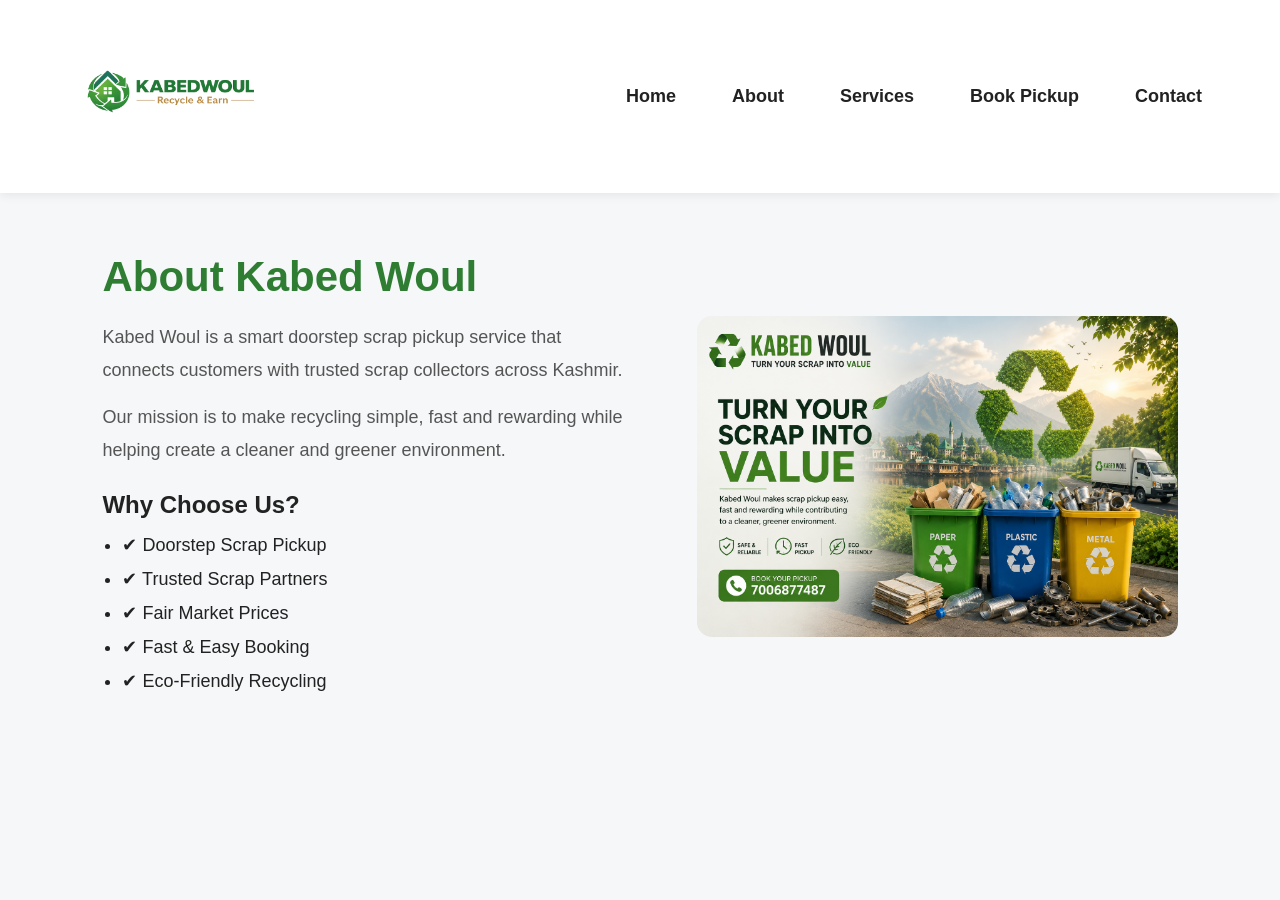
<file: about.html>
<!DOCTYPE html>
<html lang="en">

<head>
    <meta charset="UTF-8">
    <meta name="viewport" content="width=device-width, initial-scale=1.0">
    <title>About | Kabed Woul</title>
    <link rel="stylesheet" href="style.css">
</head>

<body>
<header>

    <div class="logo">
        <img src="logo.png.png" alt="Kabed Woul Logo">
    </div>

    <nav>
        <a href="index.html">Home</a>
        <a href="about.html">About</a>
        <a href="services.html">Services</a>
        <a href="pickup.html">Book Pickup</a>
        <a href="contact.html">Contact</a>
    </nav>

</header>
<section class="about-page">

    <div class="about-content">

        <h1>About Kabed Woul</h1>

        <p>
            Kabed Woul is a smart doorstep scrap pickup service that connects
            customers with trusted scrap collectors across Kashmir.
        </p>

        <p>
            Our mission is to make recycling simple, fast and rewarding while
            helping create a cleaner and greener environment.
        </p>

        <h2>Why Choose Us?</h2>

        <ul>
            <li>✔ Doorstep Scrap Pickup</li>
            <li>✔ Trusted Scrap Partners</li>
            <li>✔ Fair Market Prices</li>
            <li>✔ Fast & Easy Booking</li>
            <li>✔ Eco-Friendly Recycling</li>
        </ul>

    </div>

    <div class="about-image">
        <img src="hero.png.png" alt="About Kabed Woul">
    </div>

</section>
</body>

</html>
</file>
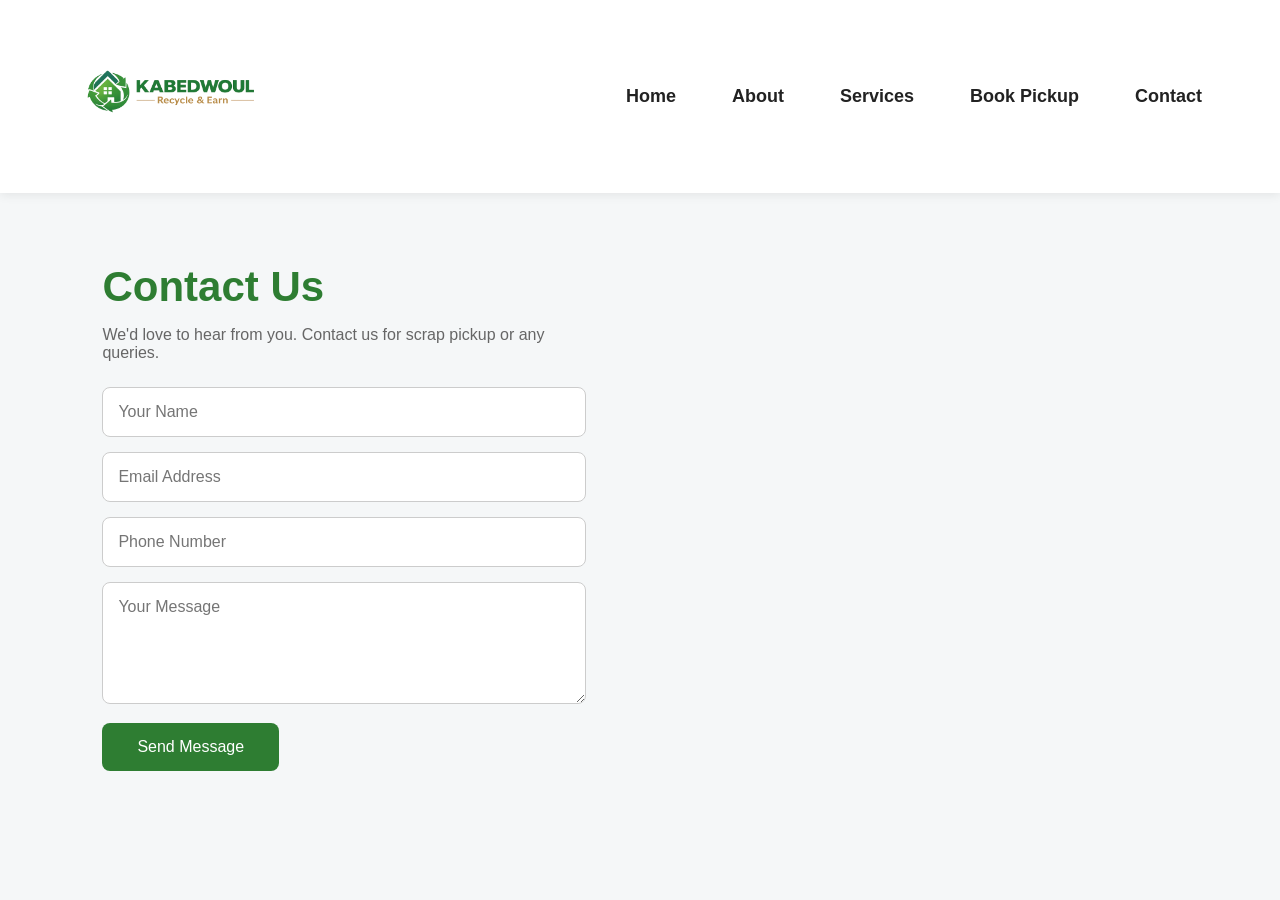
<file: contact.html>
<!DOCTYPE html>
<html lang="en">

<head>
    <meta charset="UTF-8">
    <meta name="viewport" content="width=device-width, initial-scale=1.0">
    <title>About | Kabed Woul</title>
    <link rel="stylesheet" href="style.css">
</head>

<body>
<header>

    <div class="logo">
        <img src="logo.png.png" alt="Kabed Woul Logo">
    </div>

    <nav>
        <a href="index.html">Home</a>
        <a href="about.html">About</a>
        <a href="services.html">Services</a>
        <a href="pickup.html">Book Pickup</a>
        <a href="contact.html">Contact</a>
    </nav>

</header>

    <section class="contact-page">

        <div class="contact-info">

            <h1>Contact Us</h1>

            <p>
                We'd love to hear from you. Contact us for scrap pickup or any queries.
            </p>

            <form id="contactForm">

    <input type="text"
           name="name"
           placeholder="Your Name"
           required>

    <input type="email"
           name="email"
           placeholder="Email Address"
           required>

    <input type="tel"
           name="phone"
           placeholder="Phone Number"
           pattern="[0-9]{10}"
           maxlength="10"
           required>

    <textarea
        name="message"
        rows="5"
        placeholder="Your Message"
        required></textarea>

    <button type="submit" id="contactBtn">
        Send Message
    </button>

</form>

            <!-- Thank you message (hidden by default) -->
            <div id="thankYouMsg" class="thank-you-box" style="display:none;">
                <h2>🎉 Thank You!</h2>
                <p>Your message has been received. We'll get back to you soon.</p>
            </div>

        </div>

    </section>

    <script>

const form = document.getElementById("contactForm");
const thankYouMsg = document.getElementById("thankYouMsg");
const contactBtn = document.getElementById("contactBtn");

form.addEventListener("submit", function(e){

    e.preventDefault();

    contactBtn.innerHTML = "Sending...";
    contactBtn.disabled = true;

    const formData = new FormData(form);

    fetch("https://script.google.com/macros/s/AKfycbzAAVQ7XO1Yp2aNNHppt8vSgqlgunFBsj13kJ1pz7P5gMT0FyqTj_kMWl3Ke80SSI9H/exec", {

        method: "POST",

        body: formData

    })

    .then(response => response.text())

    .then(data => {

        form.style.display = "none";
        thankYouMsg.style.display = "block";

    })

    .catch(error => {

        alert("Unable to send your message.");
        console.error(error);

        contactBtn.innerHTML = "Send Message";
        contactBtn.disabled = false;

    });

});

</script>

</body>
</html>
</file>
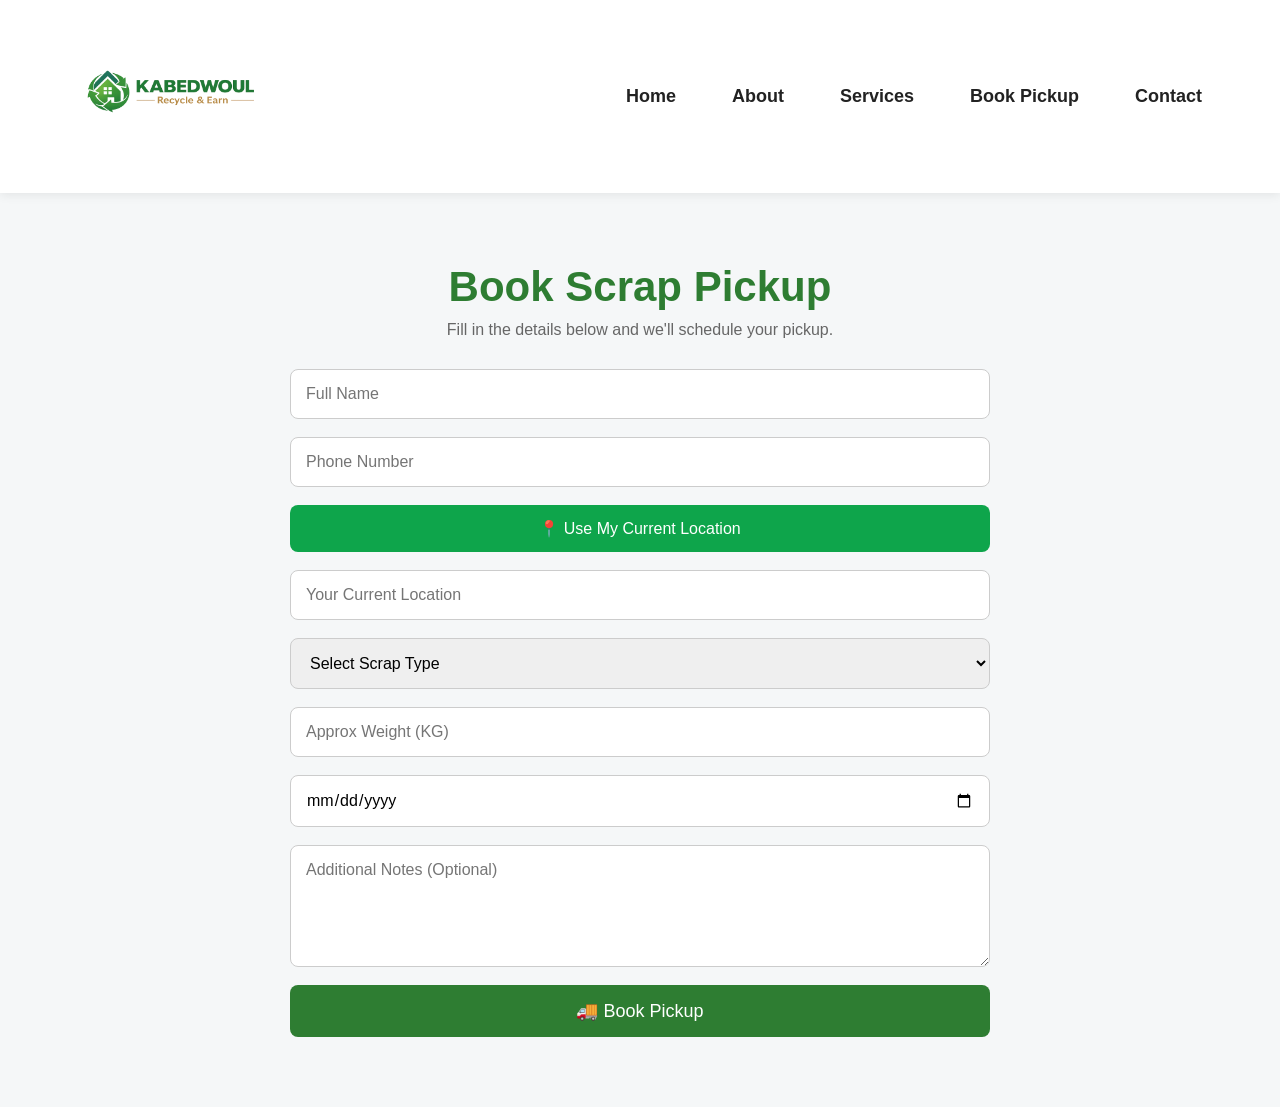
<file: pickup.html>
<!DOCTYPE html>
<html lang="en">

<head>
    <meta charset="UTF-8">
    <meta name="viewport" content="width=device-width, initial-scale=1.0">
    <title>Book Pickup | Kabed Woul</title>
    <link rel="stylesheet" href="style.css">
</head>

<body>

<header>

    <div class="logo">
        <img src="logo.png.png" alt="Kabed Woul Logo">
    </div>

    <nav>
        <a href="index.html">Home</a>
        <a href="about.html">About</a>
        <a href="services.html">Services</a>
        <a href="pickup.html">Book Pickup</a>
        <a href="contact.html">Contact</a>
    </nav>

</header>

<section class="pickup-page">

    <h1>Book Scrap Pickup</h1>

    <p>Fill in the details below and we'll schedule your pickup.</p>

    <form class="pickup-form" id="pickupForm">

        <input type="text"
               name="name"
               placeholder="Full Name"
               required>

        <input type="tel"
               name="phone"
               placeholder="Phone Number"
               pattern="[0-9]{10}"
               maxlength="10"
               required>

        <button type="button" id="locationBtn">
            📍 Use My Current Location
        </button>

        <input type="text"
               id="locationBox"
               name="location"
               placeholder="Your Current Location"
               readonly
               required>

        <select name="scrapType" required>
            <option value="">Select Scrap Type</option>
            <option>Paper</option>
            <option>Plastic</option>
            <option>Metal</option>
            <option>E-Waste</option>
            <option>Cardboard</option>
            <option>Mixed Scrap</option>
        </select>

        <input type="number"
               name="weight"
               placeholder="Approx Weight (KG)"
               min="1"
               required>

        <input type="date"
               name="pickupDate"
               required>

        <textarea
            name="notes"
            rows="5"
            placeholder="Additional Notes (Optional)"></textarea>

        <button type="submit" id="submitBtn">
            🚚 Book Pickup
        </button>

    </form>

    <div id="successMessage" class="success-box" style="display:none;">

        <h2>✅ Pickup Request Submitted Successfully!</h2>

        <p>Thank you for choosing <strong>Kabed Woul</strong>.</p>

        <p>Your pickup request has been received successfully.</p>

        <p>📞 Our team will contact you shortly.</p>

        <p>🚚 Your pickup will be scheduled within a maximum of <strong>24 hours.</strong></p>

        <p><strong>Request ID:</strong> <span id="requestId"></span></p>

        <br>

        <a href="index.html" class="btn-home">
            🏠 Back to Home
        </a>

        <button type="button"
                class="btn-again"
                onclick="location.reload()">
            📋 Book Another Pickup
        </button>

    </div>

</section>
<script>
const locationBtn = document.getElementById("locationBtn");
const locationBox = document.getElementById("locationBox");

const pickupForm = document.querySelector(".pickup-form");
const successBox = document.getElementById("successMessage");
const requestId = document.getElementById("requestId");

// Current Location
locationBtn.addEventListener("click", () => {

    if (!navigator.geolocation) {
        alert("Geolocation is not supported by your browser.");
        return;
    }

    navigator.geolocation.getCurrentPosition(async (position) => {

        const lat = position.coords.latitude;
        const lon = position.coords.longitude;

        try {

            const response = await fetch(
                `https://nominatim.openstreetmap.org/reverse?format=json&lat=${lat}&lon=${lon}`
            );

            const data = await response.json();

            locationBox.value = data.display_name;

        } catch (error) {

            locationBox.value = "Unable to fetch address.";

        }

    }, () => {

        alert("Location permission denied.");

    });

});

// Form Submit
pickupForm.addEventListener("submit", function(e){

    e.preventDefault();

    const formData = new FormData(pickupForm);

    const submitBtn = document.getElementById("submitBtn");
    submitBtn.innerHTML = "Submitting...";
    submitBtn.disabled = true;

    fetch("https://script.google.com/macros/s/AKfycbwW2faqqM8oieJjBBXw7KlqMXHrHTLJi55guUE-EJpTCMhYlXnrElrOBnn9mI8k4DvuHA/exec", {
        method: "POST",
        body: formData
    })

    .then(response => response.text())

    .then(data => {

        const id = "KW-" + Math.floor(1000 + Math.random() * 9000);

        requestId.innerText = id;

        pickupForm.style.display = "none";

        successBox.style.display = "block";

    })

    .catch(error => {

        alert("❌ Unable to submit your pickup request.\nPlease try again.");

        submitBtn.innerHTML = "🚚 Book Pickup";
        submitBtn.disabled = false;

        console.error(error);

    });

});
</script>
</body>
</html>
</file>
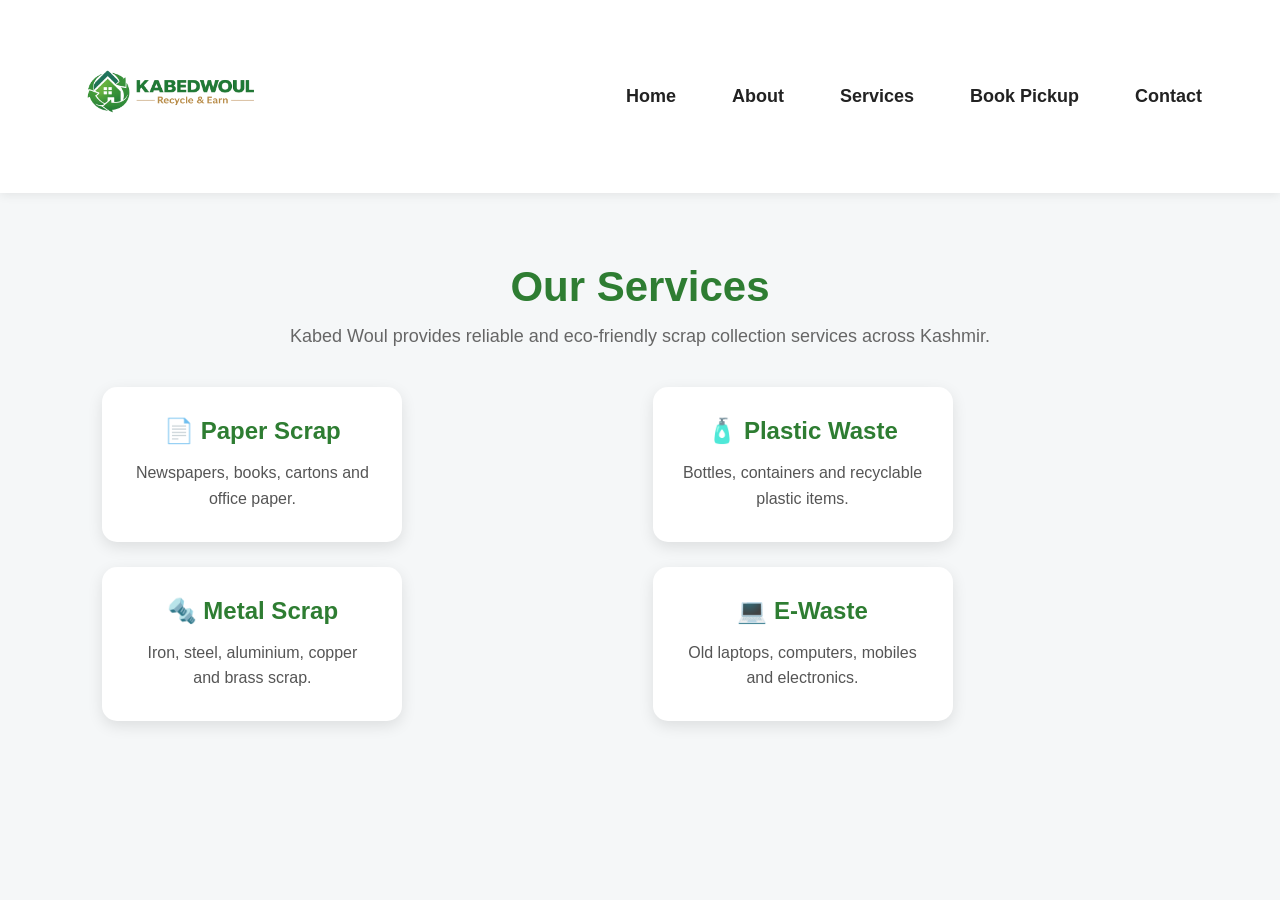
<file: services.html>
<!DOCTYPE html>
<html lang="en">

<head>
    <meta charset="UTF-8">
    <meta name="viewport" content="width=device-width, initial-scale=1.0">
    <title>Services | Kabed Woul</title>
    <link rel="stylesheet" href="style.css">
</head>

<body>

<header>

    <div class="logo">
        <img src="logo.png.png" alt="Kabed Woul Logo">
    </div>

    <nav>
        <a href="index.html">Home</a>
        <a href="about.html">About</a>
        <a href="services.html">Services</a>
        <a href="pickup.html">Book Pickup</a>
        <a href="contact.html">Contact</a>
    </nav>

</header>

<!-- SERVICES START -->

<section class="services-page">

<h1>Our Services</h1>

<p class="service-text">
Kabed Woul provides reliable and eco-friendly scrap collection services across Kashmir.
</p>

<div class="service-cards">

<div class="service-card">
<h2>📄 Paper Scrap</h2>
<p>Newspapers, books, cartons and office paper.</p>
</div>

<div class="service-card">
<h2>🧴 Plastic Waste</h2>
<p>Bottles, containers and recyclable plastic items.</p>
</div>

<div class="service-card">
<h2>🔩 Metal Scrap</h2>
<p>Iron, steel, aluminium, copper and brass scrap.</p>
</div>

<div class="service-card">
<h2>💻 E-Waste</h2>
<p>Old laptops, computers, mobiles and electronics.</p>
</div>

</div>

</section>

</body>
</html>
</file>
<file: style.css>
/* RESET */

*{
margin:0;
padding:0;
box-sizing:border-box;
font-family:'Poppins',sans-serif;
scroll-behavior:smooth;
}

body{
background:#f5f7f8;
color:#222;
}

/* HEADER */

header{
background:#ffffff;
display:flex;
justify-content:space-between;
align-items:center;
padding:15px 4%;
box-shadow:0 4px 15px rgba(0,0,0,.08);
position:sticky;
top:0;
z-index:1000;
}

.logo{
display:flex;
align-items:center;
}

.logo img{
    width:280px;
    height:auto; 
}
   /* display:block;
  /*  object-fit:contain;



/* NAVIGATION */

nav{
display:flex;
gap:20px;
}

nav a{
text-decoration:none;
font-size: 18px;
font-weight:500;
white-space: nowrap;
color:#222;
transition:.3s;
}

nav a:hover{
color:#16a34a;
}

/* HERO */

.hero{
height:90vh;
display:flex;
justify-content:center;
align-items:center;
text-align:center;
padding:20px;
background:linear-gradient(rgba(0,0,0,.55),rgba(0,0,0,.55)),
url("https://images.unsplash.com/photo-1532996122724-e3c354a0b15b");
background-size:cover;
background-position:center;
color:white;
}

.hero h1{
font-size:58px;
margin-bottom:20px;
}

.hero p{
font-size:22px;
margin-bottom:35px;
}

.btn{
display:inline-block;
padding:15px 35px;
background:#16a34a;
color:white;
text-decoration:none;
border-radius:8px;
font-size:18px;
font-weight:bold;
transition:.3s;
}

.btn:hover{
background:#0d7a38;
transform:translateY(-3px);
}

/* SECTIONS */

.container{
max-width:1200px;
margin:auto;
padding:80px 20px;
}

.title{
font-size:38px;
text-align:center;
color:#16a34a;
margin-bottom:20px;
}

.subtitle{
text-align:center;
color:#666;
margin-bottom:50px;
line-height:28px;
}

/* CARDS */

.cards{
display:flex;
flex-wrap:wrap;
justify-content:center;
gap:25px;
}

.card{
background:white;
width:280px;
padding:30px;
border-radius:12px;
text-align:center;
box-shadow:0 8px 20px rgba(0,0,0,.08);
transition:.3s;
}

.card:hover{
transform:translateY(-8px);
}

.card h3{
margin:15px 0;
color:#16a34a;
}

/* BUTTON */

button{
background:#16a34a;
color:white;
border:none;
padding:15px 30px;
border-radius:8px;
cursor:pointer;
font-size:16px;
transition:.3s;
}

button:hover{
background:#0d7a38;
}

/* FOOTER */

footer{
background:#111;
color:white;
text-align:center;
padding:35px;
margin-top:50px;
}

/* MOBILE */

@media(max-width:768px){

header{
flex-direction:column;
gap:15px;
}

nav{
flex-wrap:wrap;
justify-content:center;
}

.hero h1{
font-size:38px;
}

.hero p{
font-size:18px;
}

}
/* HEADER */

header{
    display:flex;
    justify-content:space-between;
    align-items:center;
    padding:20px 8%;
    background:#fff;
    box-shadow:0 2px 10px rgba(0,0,0,0.08);
}

.logo img{
    width:230px;
    height:auto;
}

nav a{
    text-decoration:none;
    color:#222;
    margin:0 18px;
    font-size:18px;
    font-weight:600;
}

nav a:hover{
    color:#1aa34a;
}

.btn{
    background:#1aa34a;
    color:white;
    padding:12px 28px;
    border-radius:8px;
    text-decoration:none;
    font-weight:bold;
}

/* HERO SECTION */

.hero{
    display:flex;
    justify-content:space-between;
    align-items:center;
    padding:70px 8%;
    background:#f5fff6;
}

.hero-text{
    width:48%;
}

.hero-text h1{
    font-size:60px;
    line-height:70px;
    margin-bottom:20px;
}

.hero-text span{
    color:#1aa34a;
}

.hero-text p{
    font-size:20px;
    color:#555;
    margin-bottom:35px;
    line-height:32px;
}

.hero-image{
    width:48%;
}

.hero-image img{
    width:100%;
    border-radius:20px;
}

.btn2{
    margin-left:15px;
    border:2px solid #1aa34a;
    color:#1aa34a;
    padding:12px 28px;
    border-radius:8px;
    text-decoration:none;
    font-weight:bold;
}
header{
    display:flex;
    justify-content:space-between;
    align-items:center;
    padding:20px 60px;
    background:#fff;
}

.hero{
    display:flex;
    justify-content:space-between;
    align-items:center;
    padding:60px;
    background:#f4fff4;
}

.hero-text{
    width:50%;
}

.hero-text h1{
    font-size:65px;
    line-height:75px;
    margin-bottom:20px;
    color:#222;
}

.hero-text p{
    font-size:22px;
    color:#555;
    margin-bottom:30px;
    line-height:35px;
}

.hero-image{
    width:50%;
    text-align:center;
}

.hero-image img{
    width:100%;
    max-width:650px;
}

.btn{
    display:inline-block;
    background:#28a745;
    color:white;
    padding:15px 35px;
    border-radius:8px;
    text-decoration:none;
    font-size:20px;
}
/* SERVICES SECTION */

.services{
    padding:70px 8%;
    text-align:center;
    background:#f8fff8;
}

.services h2{
    font-size:40px;
    color:#1b1b1b;
    margin-bottom:15px;
}

.service-text{
    color:#666;
    margin-bottom:40px;
}

.service-box{
    display:flex;
    justify-content:center;
    gap:30px;
    flex-wrap:wrap;
}

.service-card{
    width:300px;
    background:#fff;
    padding:30px;
    border-radius:15px;
    box-shadow:0 5px 15px rgba(0,0,0,.1);
    transition:.3s;
}

.service-card:hover{
    transform:translateY(-8px);
}

.service-card h3{
    color:#28a745;
    margin-bottom:15px;
}

.service-card p{
    color:#555;
    line-height:1.6;
}
.about-page{
    display:flex;
    justify-content:space-between;
    align-items:center;
    gap:60px;
    padding:60px 8%;
}

.about-content{
    width:50%;
}

.about-content h1{
    font-size:42px;
    color:#2e7d32;
    margin-bottom:20px;
}

.about-content h2{
    margin-top:25px;
    margin-bottom:15px;
}

.about-content p{
    font-size:18px;
    line-height:1.8;
    color:#555;
    margin-bottom:15px;
}

.about-content ul{
    padding-left:20px;
}

.about-content li{
    margin:12px 0;
    font-size:18px;
}

.about-image{
    width:45%;
}

.about-image img{
    width:100%;
    border-radius:15px;
}
.services-page{
    padding:70px 8%;
    text-align:center;
}

.services-page h1{
    font-size:42px;
    color:#2e7d32;
    margin-bottom:15px;
}

.service-text{
    font-size:18px;
    color:#666;
    margin-bottom:40px;
}

.service-cards{
    display:grid;
    grid-template-columns:repeat(2,1fr);
    gap:25px;
}

.service-card{
    background:#fff;
    padding:30px;
    border-radius:15px;
    box-shadow:0 5px 15px rgba(0,0,0,0.1);
    transition:.3s;
}

.service-card:hover{
    transform:translateY(-8px);
}

.service-card h2{
    color:#2e7d32;
    margin-bottom:15px;
}
.contact-page{
    display:flex;
    justify-content:space-between;
    gap:50px;
    padding:70px 8%;
}

.contact-info{
    width:45%;
}

.contact-info h1{
    font-size:42px;
    color:#2e7d32;
    margin-bottom:15px;
}

.contact-info p{
    color:#666;
    margin-bottom:25px;
}

.contact-info input,
.contact-info textarea{
    width:100%;
    padding:15px;
    margin-bottom:15px;
    border:1px solid #ccc;
    border-radius:8px;
    font-size:16px;
}

.contact-info button{
    background:#2e7d32;
    color:#fff;
    border:none;
    padding:15px 35px;
    border-radius:8px;
    cursor:pointer;
    font-size:16px;
}

.contact-info button:hover{
    background:#1b5e20;
}

.map{
    width:50%;
    border-radius:15px;
    overflow:hidden;
}
.thank-you-box {
    text-align: center;
    padding: 40px 20px;
    background: linear-gradient(135deg, #4CAF50, #45a049);
    color: white;
    border-radius: 12px;
    animation: popIn 0.5s ease;
    box-shadow: 0 4px 15px rgba(0,0,0,0.2);
}

.thank-you-box h2 {
    font-size: 28px;
    margin-bottom: 10px;
}

.thank-you-box p {
    font-size: 16px;
}

@keyframes popIn {
    0% {
        opacity: 0;
        transform: scale(0.8);
    }
    100% {
        opacity: 1;
        transform: scale(1);
    }
}
.pickup-page{
    padding:70px 8%;
    text-align:center;
}

.pickup-page h1{
    color:#2e7d32;
    font-size:42px;
    margin-bottom:10px;
}

.pickup-page p{
    color:#666;
    margin-bottom:30px;
}

.pickup-form{
    max-width:700px;
    margin:auto;
    display:flex;
    flex-direction:column;
    gap:18px;
}

.pickup-form input,
.pickup-form select,
.pickup-form textarea{
    padding:15px;
    border:1px solid #ccc;
    border-radius:8px;
    font-size:16px;
}

.pickup-form button{
    background:#2e7d32;
    color:white;
    border:none;
    padding:15px;
    border-radius:8px;
    font-size:18px;
    cursor:pointer;
}

.pickup-form button:hover{
    background:#1b5e20;
}
#locationBtn{
    background:#0ea54b;
    color:#fff;
    border:none;
    padding:14px;
    border-radius:8px;
    cursor:pointer;
    font-size:16px;
}

#locationBtn:hover{
    background:#087f39;
}

#locationBox{
    width:100%;
    padding:15px;
    border:1px solid #ccc;
    border-radius:8px;
    resize:none;
}
.success-box{
    max-width:700px;
    margin:40px auto;
    background:#f0fff4;
    border:2px solid #22c55e;
    border-radius:12px;
    padding:30px;
    text-align:center;
}

.success-box h2{
    color:#15803d;
    margin-bottom:20px;
}

.success-box p{
    margin:12px 0;
    font-size:17px;
}

.btn-home,
.btn-again{
    display:inline-block;
    margin:10px;
    padding:12px 24px;
    border:none;
    border-radius:8px;
    text-decoration:none;
    cursor:pointer;
    font-size:16px;
}

.btn-home{
    background:#16a34a;
    color:white;
}

.btn-again{
    background:#2563eb;
    color:white;
}
</file>
